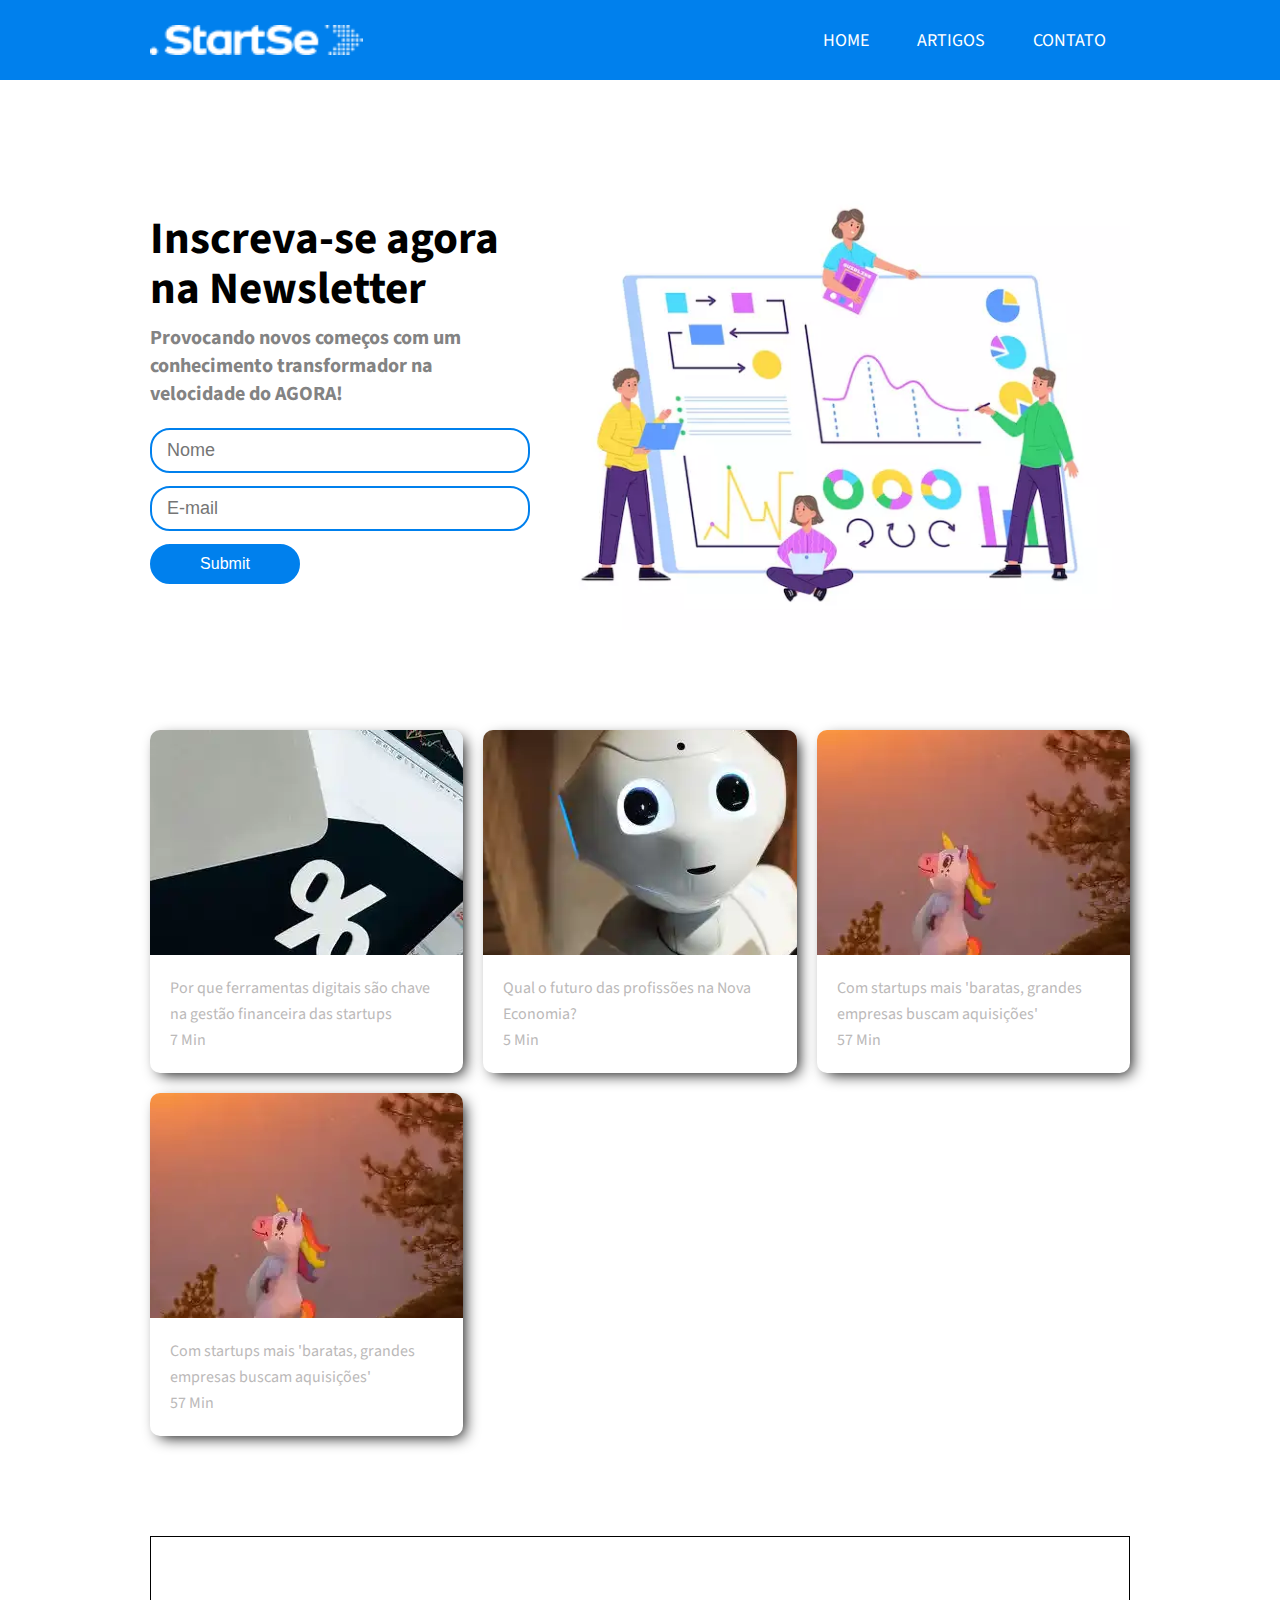
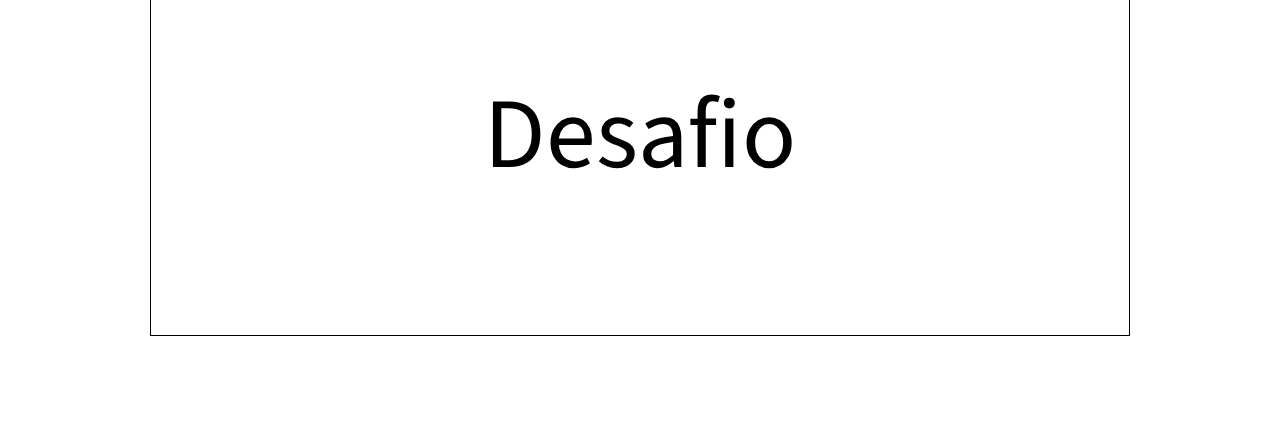
<file: index.html>
<!DOCTYPE html>
<html lang="en">

<head>
    <meta charset="UTF-8">
    <meta http-equiv="X-UA-Compatible" content="IE=edge">
    <meta name="viewport" content="width=device-width, initial-scale=1.0">
    <title>StartSe</title>
    <link rel="icon" type="image/x-icon" href="./images/favicon.ico">
    <link rel="stylesheet" href="./css/style.css">
    <link rel="stylesheet" href="./css/responsive.css">
</head>

<body> 
    <header>
        <div class="container">
            <img src="./images/image.png" alt="logo" />
            <div class="menu-section">
                <div class="container-menu">
                    <input type="checkbox" id="checkbox-menu" />
                    <label class="menu-button-container" for="checkbox-menu">
                        <span></span>
                        <span></span>
                        <span></span>
                    </label>
                    <nav>
                        <ul class="menu">
                            <li>
                                <a href="#home">Home</a>
                            </li>
                            <li>
                                <a href="#artigos">Artigos</a>
                            </li>
                            <li>
                                <a href="#form">Contato</a>
                            </li>
                        </ul>
                    </nav>
                </div>
            </div>
        </div>
    </header>
    <main id="home">
        <div class="container-main">
            <div>
                <h2><span>Inscreva-se agora</span></h2>
                <h2>na Newsletter</h2>
                <h3>
                    Provocando novos começos com um conhecimento 
                    transformador na velocidade do AGORA!
                </h3>
                <form>
                    <input type="text" placeholder="Nome" />
                    <input type="email" placeholder="E-mail" />
                    <input type="submit" placeholder="Enviar" />
                </form>
            </div>
            <img src="./images/register.webp" alt="imagem"/>
        </div>
    </main>
    <section id="artigos" class="cards">
        <a href="https://www.startse.com/artigos/ferramentas-digitais-sao-chave-na-gestao-financeira-das-startups">
            <div class="card">
                <div class="image">
                    <img src="./images/comp.webp" alt="Imagem de Unicórnio"/>
                </div>
                
                <div class="content">
                    <p class="title text--medium">
                        Por que ferramentas digitais são chave na gestão financeira das startups
                    </p>
                    <div class="info">
                        <p class="text--medium">7 Min</p>
                    </div>
                </div>
            </div>
        </a>
        <a href="./artigos/futuro/futuro.html">
            <div class="card">
                <div class="image">
                    <img src="./images/futuro.webp" alt="Imagem de Unicórnio"/>
                </div>
                
                <div class="content">
                    <p class="title text--medium">
                        Qual o futuro das profissões na Nova Economia?
                    </p>
                    <div class="info">
                        <p class="text--medium">5 Min</p>
                    </div>
                </div>
            </div>
        </a>
        <div class="card">
            <div class="image">
                <img src="./images/unicornio.webp" alt="Imagem de Unicórnio"/>
            </div>
            
            <div class="content">
                <p class="title text--medium">
                    Com startups mais 'baratas, grandes empresas buscam aquisições'
                </p>
                <div class="info">
                    <p class="text--medium"> 57 Min</p>
                </div>
            </div>
        </div>
        <div class="card">
            <div class="image">
                <img src="./images/unicornio.webp" alt="Imagem de Unicórnio"/>
            </div>
            
            <div class="content">
                <p class="title text--medium">
                    Com startups mais 'baratas, grandes empresas buscam aquisições'
                </p>
                <div class="info">
                    <p class="text--medium"> 57 Min</p>
                </div>
            </div>
        </div>
    </section>
    <section id="form">
        <div class="desafio">Desafio</div>
    </section>
</body>

</html>
</file>
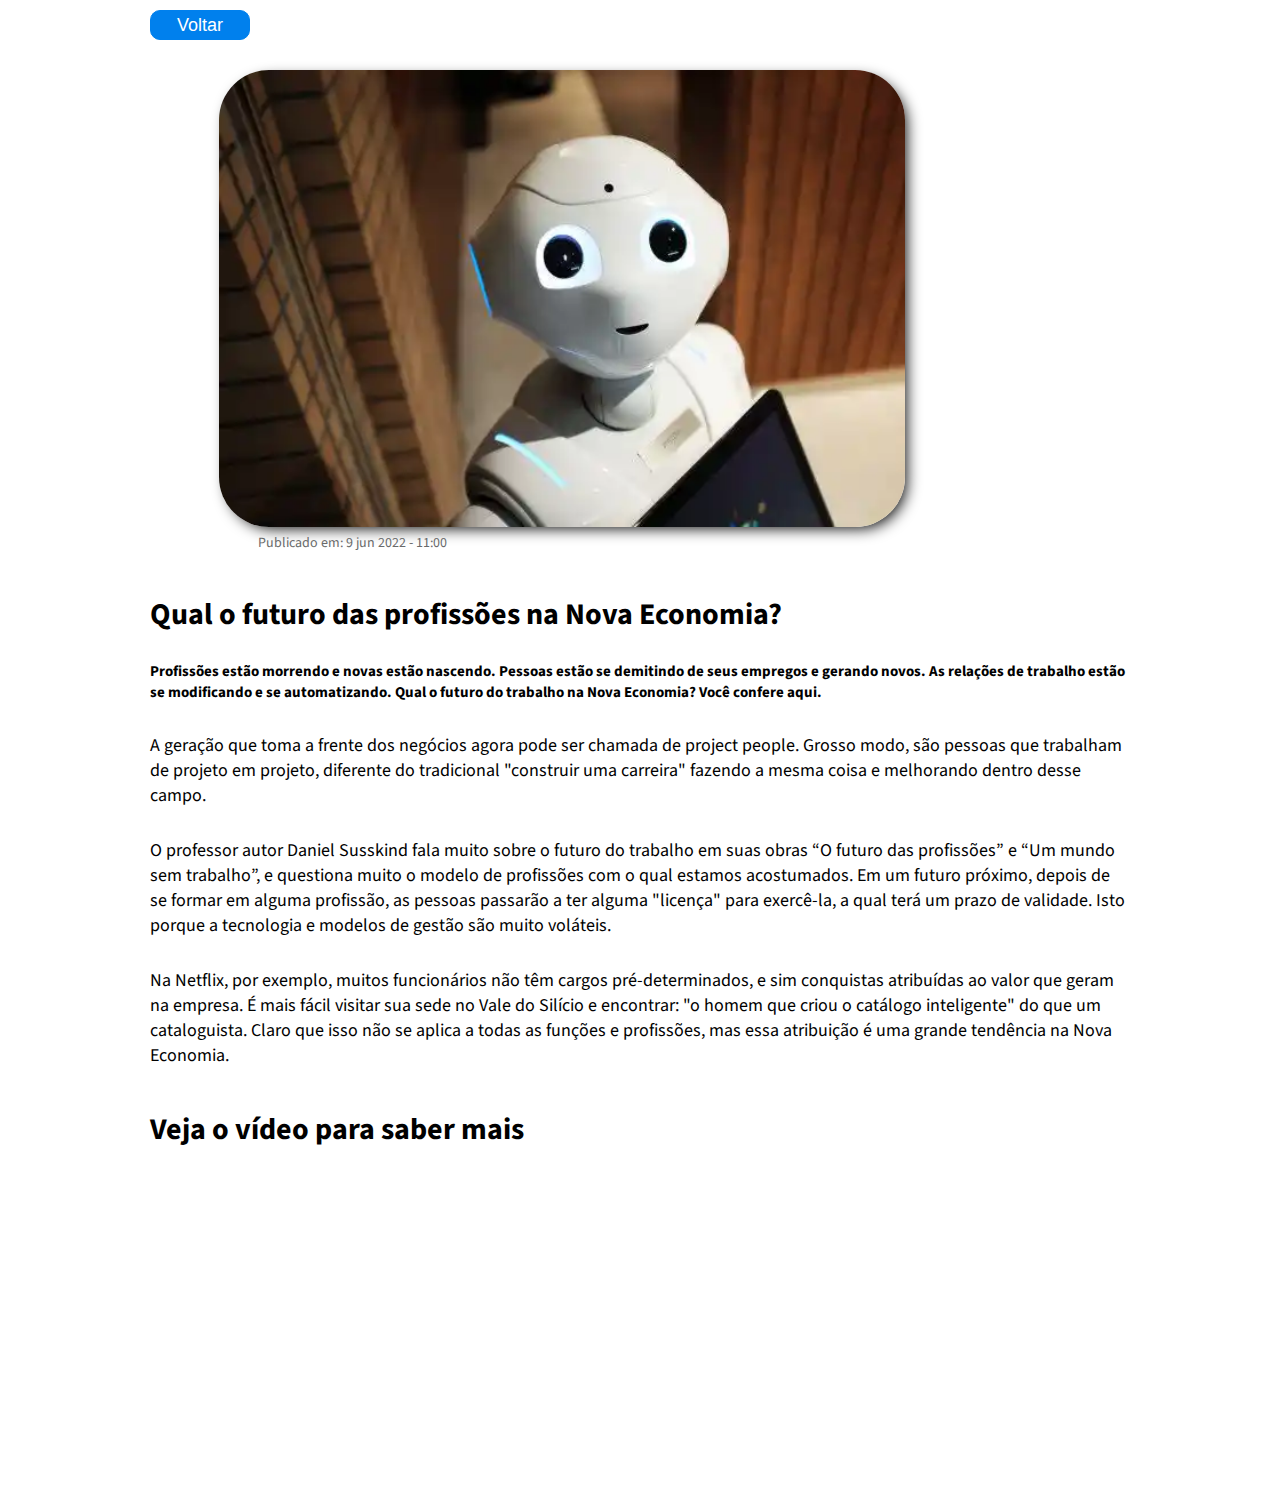
<file: artigos/futuro/futuro.html>
<!DOCTYPE html>
<html lang="pt-BR">

<head>
    <meta charset="UTF-8">
    <meta http-equiv="X-UA-Compatible" content="IE=edge">
    <meta name="viewport" content="width=device-width, initial-scale=1.0">
    <link rel="stylesheet" href="./futuro.css">
    <link rel="icon" type="image/x-icon" href="/images/favicon.ico">
    <title>Qual o futuro das profissões na Nova Economia?</title>
</head>

<body>
    <section>
        <div>
            <a href="../../index.html">
                <button>Voltar</button>
            </a>
        </div>
        <img src="../../images/futuro.webp" alt="banner">
        <p class="publication">Publicado em: 9 jun 2022 - 11:00</p>
        <h1>Qual o futuro das profissões na Nova Economia?</h1>
        <h4>Profissões estão morrendo e novas estão nascendo. Pessoas estão se demitindo de seus empregos e gerando
            novos. As relações de trabalho estão se modificando e se automatizando. Qual o futuro do trabalho na Nova
            Economia? Você confere aqui.</h4>
        <p>A geração que toma a frente dos negócios agora pode ser chamada de project people. Grosso modo, são pessoas
            que trabalham de projeto em projeto, diferente do tradicional "construir uma carreira" fazendo a mesma coisa
            e melhorando dentro desse campo.</p>
        <p>O professor autor Daniel Susskind fala muito sobre o futuro do trabalho em suas obras “O futuro das
            profissões” e “Um mundo sem trabalho”, e questiona muito o modelo de profissões com o qual estamos
            acostumados. Em um futuro próximo, depois de se formar em alguma profissão, as pessoas passarão a ter alguma
            "licença" para exercê-la, a qual terá um prazo de validade. Isto porque a tecnologia e modelos de gestão são
            muito voláteis.</p>
        <p>Na Netflix, por exemplo, muitos funcionários não têm cargos pré-determinados, e sim conquistas atribuídas ao
            valor que geram na empresa. É mais fácil visitar sua sede no Vale do Silício e encontrar: "o homem que criou
            o catálogo inteligente" do que um cataloguista. Claro que isso não se aplica a todas as funções e
            profissões, mas essa atribuição é uma grande tendência na Nova Economia.</p>
        <h2>Veja o vídeo para saber mais</h2>
        <div class="content-video">
            <iframe 
                width="560" 
                height="315" 
                src="https://www.youtube.com/embed/3TuyVu5RicM"
                title="YouTube video player" 
                frameborder="0"
                allow="accelerometer; autoplay; clipboard-write; encrypted-media; gyroscope; picture-in-picture"
                allowfullscreen>
            </iframe>
        </div>
    </section>
</body>

</html>
</file>
<file: css/style.css>
@import url('https://fonts.googleapis.com/css2?family=Source+Sans+Pro:ital,wght@0,200;0,300;0,400;0,600;0,700;0,900;1,200;1,300;1,400;1,600;1,700;1,900&display=swap');
*{
    box-sizing: border-box;
    margin: 0;
    padding: 0;
    outline: 0;
}

html,
body {
    font-family: 'Source Sans Pro', Georgia;
    text-rendering: optimizeLegibility;
    -webkit-font-smoothing: antialiased; 
}

/* HEADER */

header {
    background-color: #0080ed;
}

header .container {
    display: flex;
    align-items: center;
    justify-content: space-between;
    max-width: 980px;
    height: 80px;
    margin: auto;
}

header nav ul {
    display: flex;
}

header nav ul li {
    list-style: none;
}

header nav ul li a {
    text-decoration: none;
    color: #fff;
    text-transform: uppercase;
    font-size: 18px;
    padding: 24px;
    transition: all 250ms linear 0s;
}

header nav ul li a:hover {
    background-color: rgba(255, 255, 255, 0.15);
}

header .container img{
    height: 30px;
}

#checkbox-menu{
    display: none;
}

/* MAIN */

main {
    margin-bottom: 100px;
}

main .container-main {
    display: flex;
    align-items: center;
    justify-content: space-between;
    max-width: 980px;
    margin: 100px auto 0px auto;
}

h2 {
    color: #000;
    font-size: 45px;
    line-height: 50px;
    font-weight: bold;
}

h3 {
    color: rgb(131, 131, 131);
    font-size: 20px;
    line-height: 28px;
    margin: 10px 0;
}

form {
    margin-top: 20px;
}

form input {
    width: 380px;
    padding-left: 15px;
    font-size: 18px;
    height: 45px;
    margin-bottom: 13px;
    border-radius: 20px;
    border: #0080ed solid 2px;
}

form [type="submit"] {
    background-color: #0080ed;
    color: #fff;
    width: 150px;
    padding-left: 0;
    font-size: 16px;
    height: 40px;
}

form [type="submit"]:hover {
    cursor: pointer;
    background-color: rgba(0, 128, 237, 0.75);
    transform: translateY(-2px);
}

main .container-main img {
    width: 600px;
}

/* CARDS */

a {
    text-decoration: none;
}

.cards {
    width: 90%;
    max-width: 980px;
    display: grid;
    grid-template-columns: repeat(auto-fit, minmax(250px, 1fr));
    grid-gap: 20px;
    margin: auto;
}

.text--medium {
    font-size: 16px;
    line-height: 26px;
    font-weight: 400;
    color: rgb(187, 185, 185);
}

.card {
    display: flex;
    flex-direction: column;
    cursor: pointer;
    box-shadow: 5px 5px 15px -4px #000;
    transition: all 0.3s ease 0s;
    border-radius: 10px;
}

.card:hover {
    transform: translateY(-7px);
}

.image {
    width: 100%;
    padding-top: 56.25%;
    overflow: hidden;
    position: relative;
    border-radius: 10px 10px 0 0;
    height: 225px;
}

.image img {
    position: absolute;
    border-radius: 10px;
    top: 50%;
    left: 50%;
    transform: translate(-50%, -50%);    
}

.content {
    margin: 20px;
}

.title {
    margin-bottom: 0px;
}

.desafio {
    font-size: 100px;
    display: flex;
    justify-content: center;
    height: 400px;
    align-items: center;
    border: 1px solid #000;
    margin: 100px auto;
    max-width: 980px;
}
</file>
<file: css/responsive.css>
@media (max-width: 1000px) {
    main .container-main div{
        margin: auto;
    }
    main .container-main img {
        display: none;
    }
    h2 {
        margin-left: 50px;
    }
    div h3 {
        margin-left: 50px;
    }
    form {
        display:flex;
        align-items: center;
        width: 100%;
        padding-top: 30px;
        text-align: center;
        flex-direction: column;
    }
    input {
        margin: 12px;
    }
}

@media (max-width: 1000px) {
    .container {
        padding: 0px 20px;
    }
}

@media (max-width: 630px) {
    .menu-button-container{
        display: flex;
    }

    .menu {
        position: absolute;
        margin-top: 30px;
        flex-direction: column;
        width: 100vw;
        justify-content: center;
        align-items: center;
        left: 100%;
        transform: translateX(100vw);
        transition: 0.5s ease transform;
    }

    .menu>li {
        display: flex;
        justify-content: center;
        margin: 0;
        padding: 0px;
        width: 100%;
        color: #fff;
        background-color: #0080ed;
        border-radius: 5px;
    }

    .menu>li:not(:last-child) {
        border-bottom: 1px solid #fff;
    }

    .menu li a {
        flex: 1;
        text-align: center;
    }

    main .container-menu img {
        display:none;
    }

    label {
        cursor:pointer;
        position: relative;
        display: block;
        height: 22px;
        width: 30px;
    }

    label span {
        position: absolute;
        display: block;
        height: 5px;
        width: 100%;
        background-color: #fff;
        border-radius: 30px;
        transition: 0.25s ease-in-out;
    }

    label span:nth-child(1){
        top: 0;
    }
    label span:nth-child(2){
        top: 8px;
    }
    label span:nth-child(3){
        top: 16px;
    }

    #checkbox-menu:checked + label span:nth-child(1){
        transform: rotate(-45deg);
        top: 8px;
    }
    #checkbox-menu:checked + label span:nth-child(2){
        opacity: 0;
    }
    #checkbox-menu:checked + label span:nth-child(3){
        transform: rotate(45deg);
        top: 8px;
    }

    nav.menu {
        width: 100%;
    }

    #checkbox-menu:checked~nav .menu {
        transform: translateX(-100vw);
        transition: 0.5s ease transform;
        }
}
</file>
<file: artigos/futuro/futuro.css>
@import url('https://fonts.googleapis.com/css2?family=Source+Sans+Pro:ital,wght@0,200;0,300;0,400;0,600;0,700;0,900;1,200;1,300;1,400;1,600;1,700;1,900&display=swap');
*{
    box-sizing: border-box;
    margin: 0;
    padding: 0;
    outline: 0;
}

html,
body {
    font-family: 'Source Sans Pro', Georgia;
    text-rendering: optimizeLegibility;
    -webkit-font-smoothing: antialiased; 
}

section {
    max-width: 980px;
    margin: auto;
    transform: translateY(-10px);
}
button {
    width: 100px;
    height: 30px;
    margin: 20px 0 30px 0;
    border-radius: 10px;
    color: #fff;
    font-size: 18px;
    background-color: #0080ed;
    border: 1px solid #0080ed;
    cursor: pointer;
}
button:hover {
    background-color: rgba(0, 128, 237, 0.75);
    transform: translateY(-2px);
}
img {
    width: 70%;
    margin: 0 7%;
    border-radius: 50px;
    box-shadow: 5px 5px 15px -4px #000;
    transition: all 0.6s ease 0s;
    object-fit: contain;
}
img:hover {
    transform: translateY(-7px);
}
.publication {
    font-size: 14px;
    margin: 0 0 0 11%;
    color: #696a6a;
}
h1 {
    margin: 40px 0 25px 0;
    font-size: 30px;
}
h4 {
    margin: 15px 0 15px 0;
    font-size: 15px;
}
p {
    margin-top: 30px;
    font-size: 18px;
}
p:last-child {
    padding-bottom: 100px;
}
h2 {
    margin: 40px 0 25px 0;
    font-size: 30px;
}

.content-video {
    display: flex;
    justify-content: center;
}

@media (max-width: 1000px) {
    section {
        padding: 0 20px;
    }
    h1 {
        font-size: 25px;
    }
    h2 {
        font-size: 25px;
    }
    p {
        font-size: 16px;
    }
    img {
        min-height: 300px;
        object-fit: cover;
    }
}
</file>
